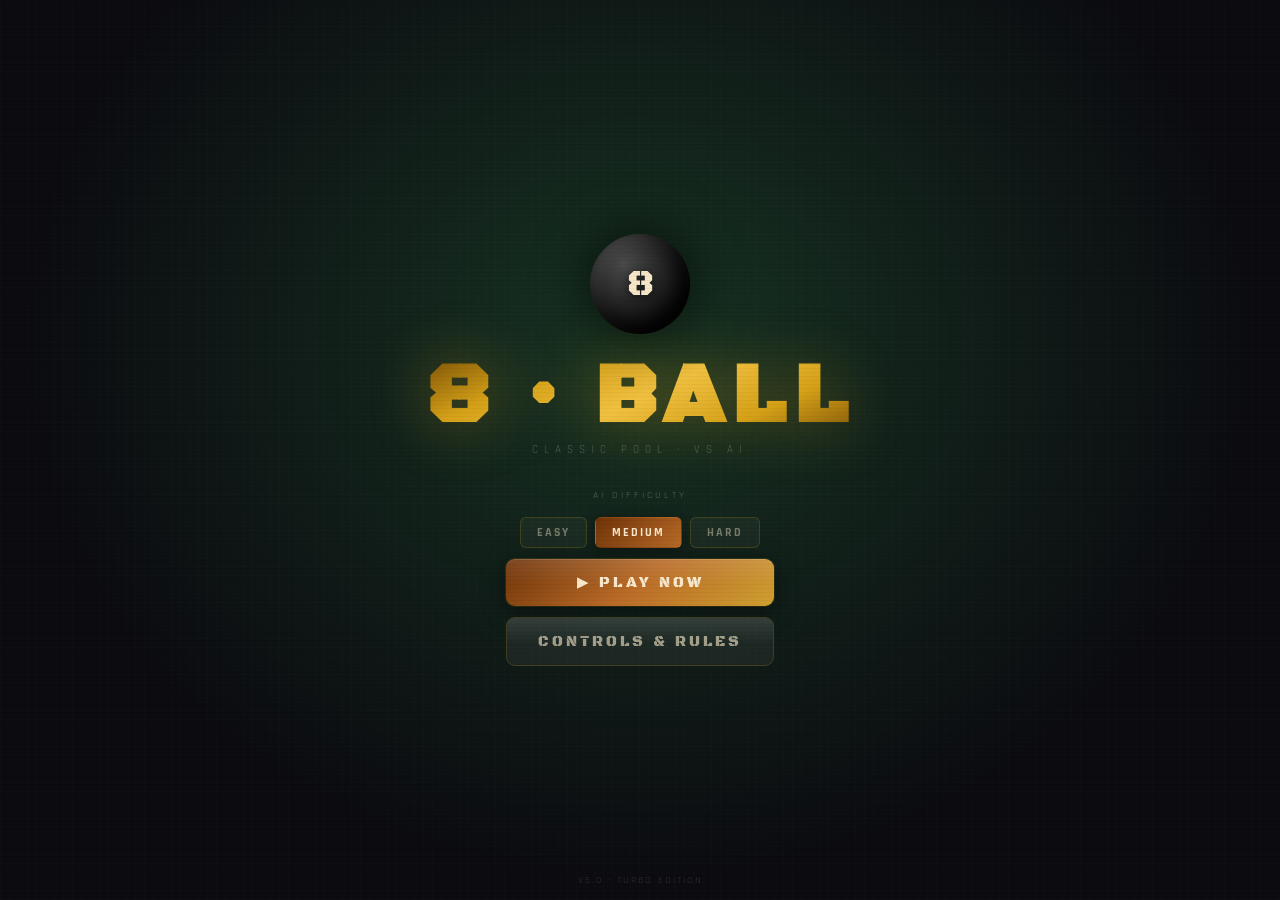
<file: index.html>
<!DOCTYPE html>
<html lang="en">
<head>
<meta charset="UTF-8"/>
<meta name="viewport" content="width=device-width,initial-scale=1.0,maximum-scale=1.0,user-scalable=no"/>
<title>8-Ball Pool</title>
<meta name="description" content="Classic 8-Ball Pool vs AI. Touch to aim, tap to shoot!"/>
<link rel="stylesheet" href="style.css"/>
</head>
<body>

<!-- ══ MENU ══ -->
<div class="screen" id="sMenu">
  <div class="mfelt"></div>
  <div class="mlogo">
    <div class="m8"></div>
    <h1>8 · BALL</h1>
    <div class="msub">Classic Pool · vs AI</div>
  </div>
  <div class="mbtns">
    <div class="dlabel">AI Difficulty</div>
    <div class="drow">
      <button class="dbtn" data-d="easy">Easy</button>
      <button class="dbtn on" data-d="medium">Medium</button>
      <button class="dbtn" data-d="hard">Hard</button>
    </div>
    <button class="mbtn btn-go" id="btnPlay">▶ Play Now</button>
    <button class="mbtn btn-how" id="btnHow">Controls &amp; Rules</button>
  </div>
  <div class="mver">v5.0 · Turbo Edition</div>
</div>

<!-- ══ HOW TO ══ -->
<div class="screen off" id="sHow">
  <div class="hbox">
    <h2>Controls &amp; Rules</h2>
    <div class="rrow"><span class="ric">🖱️</span><span><b>Mouse / Touch</b> — drag around the cue ball to aim. The cue rotates to face your finger or cursor.</span></div>
    <div class="rrow"><span class="ric">⬆️⬇️</span>
      <div>
        <b>W / S keys</b> — move the cue ball forward / backward along the aim line.
        <div class="krow"><span class="key">W</span><span style="color:rgba(245,230,200,.4);font-size:12px">move cue forward</span></div>
        <div class="krow"><span class="key">S</span><span style="color:rgba(245,230,200,.4);font-size:12px">pull cue back</span></div>
      </div>
    </div>
    <div class="rrow"><span class="ric">⚡</span>
      <div>
        <b>SPACE</b> — hold to charge power, release to shoot!
        <div class="krow"><span class="key">SPACE</span><span style="color:rgba(245,230,200,.4);font-size:12px">hold &amp; release</span></div>
      </div>
    </div>
    <div class="rrow"><span class="ric">📱</span><span><b>Mobile</b> — drag to aim, tap to shoot. Use ▲▼ arrows to adjust power, then tap <b>SHOOT</b>.</span></div>
    <div class="rrow"><span class="ric">🎱</span><span><b>First pocket</b> decides your group — <b>solids</b> (1–7) or <b>stripes</b> (9–15).</span></div>
    <div class="rrow"><span class="ric">8️⃣</span><span>Sink the <b>8-ball last</b> after clearing your group to win. Sinking it early = instant loss!</span></div>
    <div class="rrow"><span class="ric">⚠️</span><span><b>Fouls</b> (scratch / wrong ball first) give your opponent ball-in-hand.</span></div>
    <div class="rrow"><span class="ric">📊</span><span>Side bars show each player's <b>pocketed balls</b> with a rolling animation.</span></div>
    <div class="rrow"><span class="ric">✨</span><span>Pull off <b>bank shots &amp; combos</b> for trickshot badges!</span></div>
    <button class="mbtn btn-go" id="btnHowBack" style="margin-top:12px">Got It — Let's Play!</button>
  </div>
</div>

<!-- ══ GAME ══ -->
<div class="screen off" id="sGame">
  <div id="topbar">
    <div class="pcard act" id="pc0">
      <div class="pclabel">You</div>
      <div class="pcname">PLAYER</div>
      <div class="pctype" id="pt0"><span style="font-size:9px;color:rgba(245,230,200,.2)">TBD</span></div>
    </div>
    <div class="chud">
      <div class="cturn" id="cturn">Break Shot</div>
      <div class="cshot">Shot <span id="cshotnum">0</span></div>
    </div>
    <div class="pcard" id="pc1">
      <div class="pclabel">AI</div>
      <div class="pcname" id="ainame">MEDIUM</div>
      <div class="pctype" id="pt1"><span style="font-size:9px;color:rgba(245,230,200,.2)">TBD</span></div>
    </div>
  </div>

  <!-- game area: left tracker | canvas | right tracker -->
  <div id="gamearea">

    <!-- Left side: Player 0 ball tracker -->
    <div class="sidetrack left" id="sidetrack0">
      <!-- built by JS -->
    </div>

    <!-- Main canvas area -->
    <div id="cwrap">
      <canvas id="gc"></canvas>
      <canvas id="oc"></canvas>

      <div id="aitag">AI Calculating…</div>
      <div id="foultag">FOUL!</div>
      <div id="tricktag">🔥 TRICKSHOT!</div>
      <div id="placehint">Tap to place cue ball</div>

      <!-- spacebar ring -->
      <div id="spacehold">
        <div id="spacering">
          <svg viewBox="0 0 48 48" width="52" height="52">
            <defs>
              <linearGradient id="ringGrad" x1="0%" y1="0%" x2="100%" y2="0%">
                <stop offset="0%" stop-color="#1a9e4a"/>
                <stop offset="50%" stop-color="#f0c040"/>
                <stop offset="100%" stop-color="#e03030"/>
              </linearGradient>
            </defs>
            <circle class="bg-ring" cx="24" cy="24" r="22"/>
            <circle class="prog-ring" id="progring" cx="24" cy="24" r="22"/>
          </svg>
        </div>
        <div id="spacelabel">HOLD SPACE</div>
      </div>

      <!-- keyboard hint (desktop only) -->
      <div id="keyshint">
        <div class="khrow"><span class="kh">W</span><span>Forward</span></div>
        <div class="khrow"><span class="kh">S</span><span>Back</span></div>
        <div class="khrow"><span class="kh">⎵</span><span>Shoot</span></div>
      </div>
    </div>

    <!-- Right side: AI (Player 1) ball tracker -->
    <div class="sidetrack right" id="sidetrack1">
      <!-- built by JS -->
    </div>

  </div><!-- /gamearea -->

  <div id="botbar">
    <!-- Hidden pot rows (legacy, side tracks replace them visually) -->
    <div style="display:none" id="pot0"></div>
    <div style="display:none" id="pot1"></div>

    <!-- Power controls -->
    <div id="pwrbox">
      <div class="pwrlabel">PWR</div>
      <!-- Mobile power arrows (shown on touch) -->
      <div id="pwr-arrows">
        <button class="pwr-arrow-btn" id="pwrBtnUp">▲</button>
        <button class="pwr-arrow-btn" id="pwrBtnDown">▼</button>
      </div>
      <div id="pwrtrack"><div id="pwrfill"></div></div>
      <div id="pwrval">70</div>
    </div>

    <!-- Mobile shoot button -->
    <button id="shootbtn">⚡ SHOOT</button>

    <div style="display:flex;gap:6px;flex-shrink:0">
      <button class="ibtn" id="btnMenu2">Menu</button>
      <button class="ibtn" id="btnNew">New</button>
    </div>
  </div>
</div>

<!-- ══ GAME OVER ══ -->
<div id="goover">
  <div id="gotitle">YOU WIN!</div>
  <div id="gosub">8-Ball Sunk!</div>
  <div class="gobts">
    <button class="mbtn btn-go" id="goAgain">Play Again</button>
    <button class="mbtn btn-how" id="goMenu">Main Menu</button>
  </div>
</div>

<script src="game.js"></script>
</body>
</html>
</file>
<file: style.css>
@import url('https://fonts.googleapis.com/css2?family=Black+Ops+One&family=Rajdhani:wght@400;500;600;700&display=swap');

*,*::before,*::after{box-sizing:border-box;margin:0;padding:0}
html,body{width:100%;height:100%;overflow:hidden;background:#0b0b10;font-family:'Rajdhani',sans-serif;color:#f5e6c8;user-select:none;-webkit-user-select:none}

:root{
  --gold:#d4a017;
  --gold2:#f0c040;
  --felt0:#20794a;
  --felt1:#165c35;
  --rail0:#6a3010;
  --rail1:#b86828;
  --rail2:#9a5218;
}

/* scanlines */
body::after{
  content:'';position:fixed;inset:0;
  background:repeating-linear-gradient(0deg,transparent,transparent 3px,rgba(0,0,0,.032) 3px,rgba(0,0,0,.032) 4px);
  pointer-events:none;z-index:9000
}

/* ── SCREENS ── */
.screen{position:fixed;inset:0;display:flex;flex-direction:column;align-items:center;justify-content:center;transition:opacity .38s,transform .38s}
.screen.off{opacity:0;pointer-events:none;transform:scale(.96)}

/* ════ MENU ════ */
#sMenu{background:radial-gradient(ellipse at 50% 38%,#173322 0%,#0b0b10 68%)}
.mfelt{position:absolute;inset:0;opacity:.13;background-image:repeating-linear-gradient(0deg,rgba(255,255,255,.09) 0,rgba(255,255,255,.09) 1px,transparent 1px,transparent 9px),repeating-linear-gradient(90deg,rgba(255,255,255,.09) 0,rgba(255,255,255,.09) 1px,transparent 1px,transparent 9px)}
.m8{width:100px;height:100px;border-radius:50%;background:radial-gradient(circle at 34% 30%,#4a4a4a,#080808 72%);box-shadow:0 0 55px rgba(0,0,0,.7),inset -7px -7px 20px rgba(0,0,0,.85),inset 5px 5px 14px rgba(255,255,255,.09);margin:0 auto 22px;position:relative;z-index:2;animation:bob 3.2s ease-in-out infinite}
.m8::after{content:'8';position:absolute;inset:0;display:flex;align-items:center;justify-content:center;font-family:'Black Ops One',cursive;font-size:36px;color:#f5e6c8;text-shadow:0 2px 8px rgba(0,0,0,.6)}
@keyframes bob{0%,100%{transform:translateY(0) rotate(-2deg)}50%{transform:translateY(-10px) rotate(2deg)}}

.mlogo{position:relative;z-index:2;text-align:center;margin-bottom:32px}
.mlogo h1{font-family:'Black Ops One',cursive;font-size:clamp(46px,8.5vw,84px);letter-spacing:8px;line-height:1;background:linear-gradient(155deg,#7a5008,#d4a017,#f0c040,#d4a017,#7a5008);-webkit-background-clip:text;-webkit-text-fill-color:transparent;filter:drop-shadow(0 0 30px rgba(212,160,23,.38))}
.mlogo .msub{font-size:11px;letter-spacing:6px;color:rgba(245,230,200,.28);text-transform:uppercase;margin-top:3px}
.mbtns{position:relative;z-index:2;display:flex;flex-direction:column;gap:11px;width:268px}
.mbtn{font-family:'Black Ops One',cursive;font-size:15px;letter-spacing:3px;border:none;border-radius:9px;padding:14px 22px;cursor:pointer;text-transform:uppercase;transition:transform .12s,filter .12s,box-shadow .12s;position:relative;overflow:hidden}
.mbtn::before{content:'';position:absolute;inset:0;background:linear-gradient(180deg,rgba(255,255,255,.11) 0%,transparent 55%);pointer-events:none}
.mbtn:hover{transform:translateY(-2px);filter:brightness(1.14)}
.mbtn:active{transform:scale(.963)}
.btn-go{background:linear-gradient(140deg,#6e3208,#ba6c28,#cfa030);color:#f8e8cc;box-shadow:0 4px 22px rgba(0,0,0,.5),0 0 0 1px rgba(212,160,23,.18),inset 0 1px 0 rgba(255,255,255,.12)}
.btn-how{background:rgba(255,255,255,.055);color:rgba(245,230,200,.62);border:1px solid rgba(212,160,23,.2)}
.btn-how:hover{background:rgba(255,255,255,.09);color:var(--gold2)}
.dlabel{font-size:10px;letter-spacing:3px;color:rgba(245,230,200,.3);text-align:center;text-transform:uppercase;margin-bottom:5px}
.drow{display:flex;gap:8px;justify-content:center}
.dbtn{font-family:'Rajdhani',sans-serif;font-weight:700;font-size:12px;letter-spacing:2px;padding:7px 16px;border-radius:6px;border:1px solid rgba(212,160,23,.2);background:rgba(255,255,255,.04);color:rgba(245,230,200,.42);cursor:pointer;text-transform:uppercase;transition:all .14s}
.dbtn.on{background:linear-gradient(140deg,#6e3208,#ba6c28);color:#f8e8cc;border-color:transparent;box-shadow:0 2px 14px rgba(0,0,0,.4)}
.mver{position:absolute;bottom:14px;font-size:10px;letter-spacing:2px;color:rgba(245,230,200,.16);text-transform:uppercase;z-index:2}

/* ════ HOW TO ════ */
#sHow{background:rgba(0,0,0,.93);z-index:500}
.hbox{background:rgba(7,7,12,.96);border:1px solid rgba(212,160,23,.2);border-radius:16px;padding:28px 30px;max-width:480px;width:93%;max-height:92vh;overflow-y:auto}
.hbox h2{font-family:'Black Ops One',cursive;font-size:21px;letter-spacing:4px;color:var(--gold2);margin-bottom:18px;text-align:center}
.rrow{display:flex;gap:11px;align-items:flex-start;margin-bottom:11px;font-size:13px;line-height:1.55;color:rgba(245,230,200,.7)}
.ric{font-size:17px;flex-shrink:0;width:24px;text-align:center;margin-top:1px}
.rrow b{color:rgba(245,230,200,.92)}
.krow{display:flex;gap:6px;flex-wrap:wrap;margin:12px 0 6px}
.key{display:inline-flex;align-items:center;justify-content:center;background:rgba(255,255,255,.08);border:1px solid rgba(255,255,255,.2);border-bottom:3px solid rgba(255,255,255,.1);border-radius:6px;padding:3px 9px;font-size:11px;font-weight:700;letter-spacing:1px;color:rgba(245,230,200,.75);font-family:'Rajdhani',sans-serif}

/* ════ GAME ════ */
#sGame{flex-direction:column;padding:0;gap:0;overflow:hidden;background:#0b0b10}

/* top bar */
#topbar{width:100%;display:flex;align-items:center;justify-content:space-between;padding:7px 13px 3px;flex-shrink:0}
.pcard{background:rgba(255,255,255,.04);border:1px solid rgba(212,160,23,.13);border-radius:10px;padding:5px 12px;display:flex;flex-direction:column;align-items:center;min-width:96px;transition:border-color .28s,background .28s,box-shadow .28s}
.pcard.act{border-color:rgba(212,160,23,.46);background:rgba(212,160,23,.055);box-shadow:0 0 14px rgba(212,160,23,.07)}
.pcname{font-family:'Black Ops One',cursive;font-size:14px;color:var(--gold2);letter-spacing:1px}
.pclabel{font-size:9px;letter-spacing:3px;color:rgba(245,230,200,.3);text-transform:uppercase}
.pctype{display:flex;gap:3px;align-items:center;margin-top:3px;min-height:14px}
.bs{width:11px;height:11px;border-radius:50%;display:inline-block;flex-shrink:0;box-shadow:inset -1px -1px 3px rgba(0,0,0,.5),inset 0.5px 0.5px 2px rgba(255,255,255,.25)}
.chud{display:flex;flex-direction:column;align-items:center;gap:1px}
.cturn{font-size:10px;letter-spacing:3px;color:var(--gold);text-transform:uppercase;text-align:center;transition:color .2s}
.cshot{font-size:9px;letter-spacing:2px;color:rgba(245,230,200,.26);text-transform:uppercase}

/* ════ GAME AREA WITH SIDE TRACKERS ════ */
#gamearea{
  flex:1;display:flex;align-items:stretch;min-height:0;width:100%;overflow:hidden;gap:0;
}

/* Side ball trackers */
.sidetrack{
  width:44px;flex-shrink:0;display:flex;flex-direction:column;align-items:center;justify-content:center;
  gap:5px;padding:8px 5px;position:relative;z-index:5;
}
.sidetrack.left{background:linear-gradient(90deg,rgba(8,4,2,.7) 0%,rgba(8,4,2,.35) 100%)}
.sidetrack.right{background:linear-gradient(270deg,rgba(8,4,2,.7) 0%,rgba(8,4,2,.35) 100%)}

.track-label{
  font-family:'Black Ops One',cursive;font-size:8px;letter-spacing:2px;
  color:rgba(245,230,200,.3);text-transform:uppercase;text-align:center;
  margin-bottom:3px;line-height:1.2;
}
.track-ball-slot{
  width:26px;height:26px;border-radius:50%;
  border:1.5px solid rgba(212,160,23,.12);
  background:rgba(255,255,255,.03);
  position:relative;overflow:hidden;flex-shrink:0;
  transition:border-color .3s;
}
.track-ball-slot.filled{border-color:rgba(212,160,23,.35);}
.track-ball-slot .track-ball{
  width:100%;height:100%;border-radius:50%;
  position:absolute;top:0;left:0;
  transform:translateY(-110%);
  transition:transform 0.55s cubic-bezier(.22,1.4,.55,1);
}
.track-ball-slot.filled .track-ball{
  transform:translateY(0%);
}
/* Ball roll-in animation */
@keyframes ballRollIn{
  0%{transform:translateY(-130%) rotate(-180deg);}
  60%{transform:translateY(8%) rotate(20deg);}
  80%{transform:translateY(-6%) rotate(-8deg);}
  100%{transform:translateY(0%) rotate(0deg);}
}
.track-ball-slot.new-ball .track-ball{
  animation:ballRollIn 0.7s cubic-bezier(.22,1.4,.55,1) forwards;
}
.track-count{
  font-family:'Black Ops One',cursive;font-size:11px;
  color:var(--gold2);margin-top:2px;letter-spacing:1px;
  text-shadow:0 0 8px rgba(212,160,23,.4);
}

/* canvas area */
#cwrap{position:relative;flex:1;display:flex;align-items:center;justify-content:center;min-height:0;overflow:hidden}
#gc{display:block;touch-action:none}
#oc{position:absolute;pointer-events:none}

/* bottom bar */
#botbar{
  width:100%;display:flex;align-items:center;justify-content:space-between;
  padding:4px 10px 6px;flex-shrink:0;gap:6px;flex-wrap:nowrap;
}

/* power controls */
#pwrbox{display:flex;align-items:center;gap:6px;flex-shrink:0}
.pwrlabel{font-size:9px;letter-spacing:2px;color:rgba(245,230,200,.3);text-transform:uppercase;flex-shrink:0}
#pwrtrack{
  width:80px;height:10px;background:rgba(255,255,255,.09);border-radius:5px;
  overflow:hidden;border:1px solid rgba(212,160,23,.16);flex-shrink:0;
  position:relative;
}
#pwrfill{
  height:100%;width:0%;border-radius:5px;
  background:linear-gradient(90deg,#1a9e4a,#f0c040,#e03030);
  transition:width .03s linear;
  position:relative;
}
#pwrfill::after{
  content:'';position:absolute;top:0;left:0;right:0;bottom:0;
  background:linear-gradient(180deg,rgba(255,255,255,.3) 0%,transparent 60%);
  border-radius:5px;
}

/* Mobile power arrows */
#pwr-arrows{
  display:none;flex-direction:column;gap:3px;
}
.pwr-arrow-btn{
  width:26px;height:22px;background:rgba(255,255,255,.08);
  border:1px solid rgba(212,160,23,.25);border-radius:5px;
  color:var(--gold2);font-size:13px;font-weight:900;
  display:flex;align-items:center;justify-content:center;
  cursor:pointer;touch-action:manipulation;
  transition:background .12s,transform .08s;
  line-height:1;font-family:'Black Ops One',cursive;
  -webkit-tap-highlight-color:transparent;
}
.pwr-arrow-btn:active{background:rgba(212,160,23,.25);transform:scale(.92)}

#pwrval{
  font-family:'Black Ops One',cursive;font-size:13px;color:var(--gold2);
  min-width:30px;text-align:center;letter-spacing:1px;
  text-shadow:0 0 8px rgba(212,160,23,.3);
}

/* Mobile shoot button */
#shootbtn{
  display:none;
  font-family:'Black Ops One',cursive;font-size:13px;letter-spacing:2px;
  background:linear-gradient(140deg,#6e3208,#ba6c28,#cfa030);
  color:#f8e8cc;border:none;border-radius:8px;
  padding:8px 14px;cursor:pointer;text-transform:uppercase;
  box-shadow:0 3px 14px rgba(0,0,0,.4),inset 0 1px 0 rgba(255,255,255,.12);
  transition:transform .1s,filter .1s;flex-shrink:0;
  touch-action:manipulation;-webkit-tap-highlight-color:transparent;
}
#shootbtn:active{transform:scale(.95);filter:brightness(.9)}

.ibtn{
  font-family:'Black Ops One',cursive;font-size:9px;letter-spacing:1px;
  background:rgba(255,255,255,.05);border:1px solid rgba(212,160,23,.17);
  border-radius:6px;color:rgba(245,230,200,.52);padding:5px 9px;
  cursor:pointer;text-transform:uppercase;transition:all .12s;flex-shrink:0;
  touch-action:manipulation;
}
.ibtn:hover{background:rgba(255,255,255,.1);color:#f5e6c8}

/* overlays inside cwrap */
#aitag{position:absolute;top:10px;left:50%;transform:translateX(-50%);background:rgba(26,70,200,.22);border:1px solid rgba(110,155,240,.28);border-radius:20px;padding:4px 16px;font-size:9px;letter-spacing:3px;color:#88b4f5;text-transform:uppercase;opacity:0;transition:opacity .28s;pointer-events:none;z-index:12}
#aitag.on{opacity:1}
#foultag{position:absolute;top:50%;left:50%;transform:translate(-50%,-50%) scale(.8);background:rgba(165,22,22,.93);border:1px solid rgba(255,75,75,.38);border-radius:10px;padding:10px 28px;font-family:'Black Ops One',cursive;font-size:18px;letter-spacing:4px;color:#fff;opacity:0;pointer-events:none;transition:opacity .18s,transform .22s;z-index:22}
#foultag.on{opacity:1;transform:translate(-50%,-50%) scale(1)}
#tricktag{position:absolute;top:13px;left:50%;transform:translateX(-50%) scale(.82);background:linear-gradient(135deg,rgba(212,160,23,.18),rgba(240,192,64,.1));border:1px solid rgba(240,192,64,.42);border-radius:22px;padding:6px 20px;font-family:'Black Ops One',cursive;font-size:13px;letter-spacing:3px;color:var(--gold2);opacity:0;transition:opacity .25s,transform .25s;pointer-events:none;z-index:12;text-shadow:0 0 14px rgba(240,192,64,.55)}
#tricktag.on{opacity:1;transform:translateX(-50%) scale(1)}
#placehint{position:absolute;bottom:10px;left:50%;transform:translateX(-50%);font-size:10px;letter-spacing:2px;color:rgba(245,230,200,.38);text-transform:uppercase;pointer-events:none;display:none;z-index:12;white-space:nowrap}

/* spacebar hold ring */
#spacehold{position:absolute;bottom:36px;left:50%;transform:translateX(-50%);display:none;flex-direction:column;align-items:center;gap:4px;z-index:12}
#spacering{width:52px;height:52px;border-radius:50%;position:relative}
#spacering svg{position:absolute;inset:0;transform:rotate(-90deg)}
#spacering .bg-ring{fill:none;stroke:rgba(255,255,255,.08);stroke-width:4}
#spacering .prog-ring{fill:none;stroke:url(#ringGrad);stroke-width:4;stroke-linecap:round;stroke-dasharray:141.37;stroke-dashoffset:141.37;transition:stroke-dashoffset .04s linear}
#spacelabel{font-size:9px;letter-spacing:2px;color:rgba(245,230,200,.35);text-transform:uppercase}

/* Mobile drag aim indicator */
#touchaim{
  position:absolute;pointer-events:none;z-index:13;
  display:none;
  font-size:9px;letter-spacing:2px;color:rgba(245,230,200,.5);
  text-transform:uppercase;text-align:center;
  bottom:10px;left:50%;transform:translateX(-50%);
  white-space:nowrap;
}
#touchaim.on{display:block}

/* power flash on max */
@keyframes pwrFlash{
  0%,100%{box-shadow:none}
  50%{box-shadow:0 0 18px rgba(224,48,48,.8),inset 0 0 10px rgba(224,48,48,.3)}
}
#pwrtrack.maxed{animation:pwrFlash 0.4s ease-in-out 2}

/* keys hint */
#keyshint{position:absolute;bottom:38px;right:13px;display:flex;flex-direction:column;gap:4px;align-items:flex-end;pointer-events:none;z-index:12}
.khrow{display:flex;gap:4px;align-items:center;font-size:9px;letter-spacing:1px;color:rgba(245,230,200,.3);text-transform:uppercase}
.kh{display:inline-flex;align-items:center;justify-content:center;background:rgba(255,255,255,.07);border:1px solid rgba(255,255,255,.18);border-bottom:2px solid rgba(255,255,255,.09);border-radius:4px;width:20px;height:20px;font-size:10px;font-weight:700;color:rgba(245,230,200,.55);font-family:'Rajdhani',sans-serif}

/* game over */
#goover{position:fixed;inset:0;background:rgba(0,0,0,.9);display:flex;flex-direction:column;align-items:center;justify-content:center;z-index:800;opacity:0;pointer-events:none;transition:opacity .38s}
#goover.on{opacity:1;pointer-events:all}
#gotitle{font-family:'Black Ops One',cursive;font-size:clamp(44px,8vw,82px);letter-spacing:6px;background:linear-gradient(135deg,#d4a017,#f0c040);-webkit-background-clip:text;-webkit-text-fill-color:transparent;filter:drop-shadow(0 0 28px rgba(212,160,23,.5));margin-bottom:8px;text-align:center}
#gosub{font-size:13px;letter-spacing:3px;color:rgba(245,230,200,.45);text-transform:uppercase;margin-bottom:30px;text-align:center;max-width:300px}
.gobts{display:flex;gap:11px}

/* ── MOBILE RESPONSIVE ── */
@media (hover:none) and (pointer:coarse){
  #pwr-arrows{display:flex}
  #shootbtn{display:block}
  #keyshint{display:none}
}
@media (max-width:480px){
  #pwr-arrows{display:flex}
  #shootbtn{display:block}
  #keyshint{display:none}
  #pwrtrack{width:60px}
  .pcard{min-width:72px;padding:4px 8px}
  .pcname{font-size:11px}
  .sidetrack{width:36px;padding:6px 3px}
  .track-ball-slot{width:22px;height:22px}
  .track-count{font-size:9px}
  #botbar{gap:4px;padding:3px 6px 5px}
  .ibtn{font-size:8px;padding:4px 7px}
}
</file>
